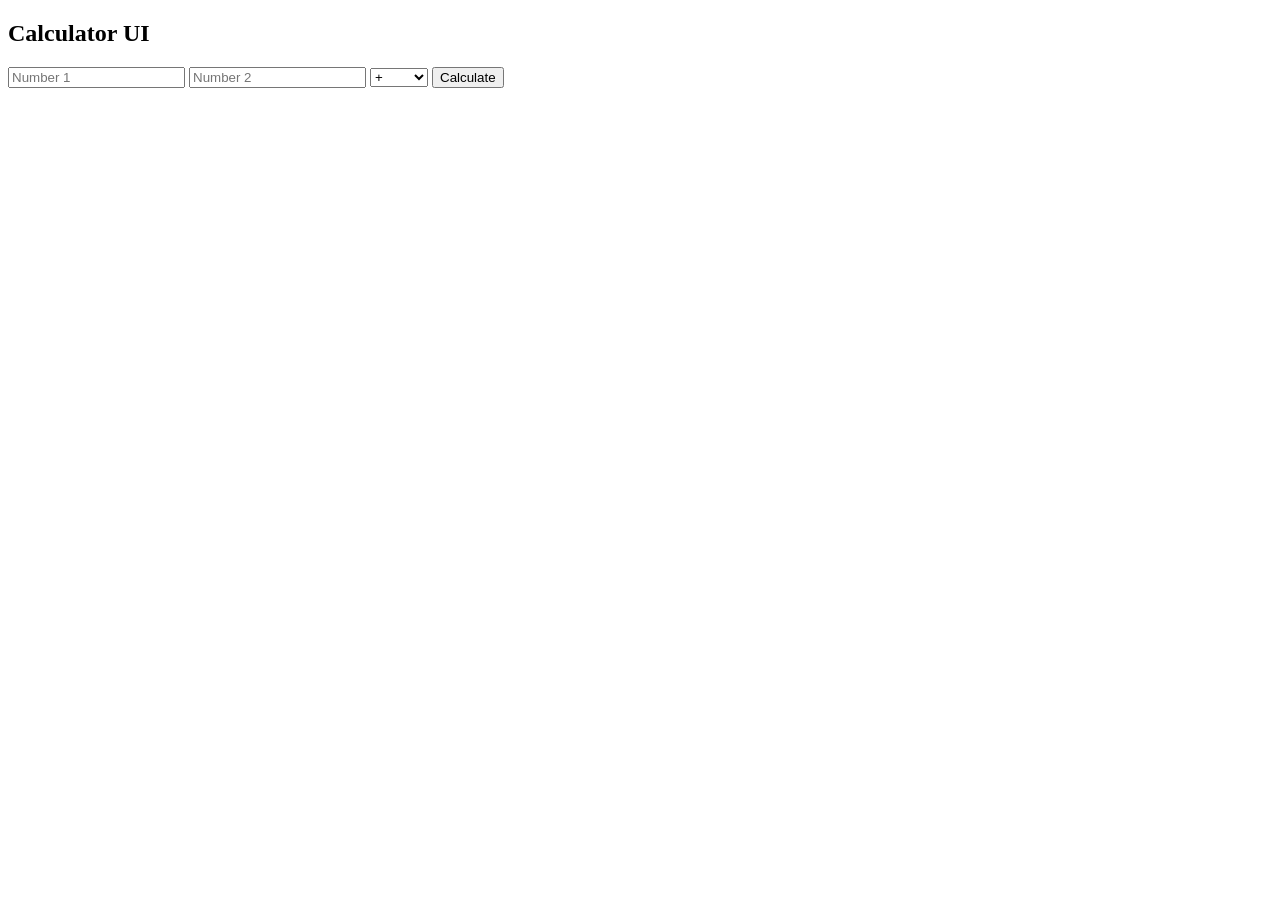
<file: C_CPP/index.html>
<!DOCTYPE html>
<html>
<head>
<title>Scientific Calculator</title>
</head>
<body>
<h2>Calculator UI</h2>

<input id="num1" placeholder="Number 1">
<input id="num2" placeholder="Number 2">
<select id="operation">
    <option value="+">+</option>
    <option value="-">-</option>
    <option value="*">*</option>
    <option value="/">/</option>
    <option value="^">^</option>
    <option value="s">√</option>
    <option value="l">log</option>
    <option value="e">exp</option>
    <option value="sh">sinh</option>
    <option value="ch">cosh</option>
    <option value="th">tanh</option>
    <option value="ish">asinh</option>
    <option value="ich">acosh</option>
    <option value="ith">atanh</option>
    <option value="sin">sin</option>
    <option value="cos">cos</option>
    <option value="tan">tan</option>
    <option value="is">asin</option>
    <option value="ic">acos</option>
    <option value="it">atan</option>
</select>
<button onclick="calculate()">Calculate</button>
<div id="result"></div>

<script>
function calculate() {
    const a = document.getElementById("num1").value;
    const b = document.getElementById("num2").value;
    const op = document.getElementById("operation").value;

    fetch(`http://localhost:18080/calc?op=${op}&a=${a}&b=${b}`)
        .then(res => res.text())
        .then(result => document.getElementById("result").innerText = "Result: " + result)
        .catch(err => document.getElementById("result").innerText = "Error: " + err);
}
</script>
</body>
</html>
</file>
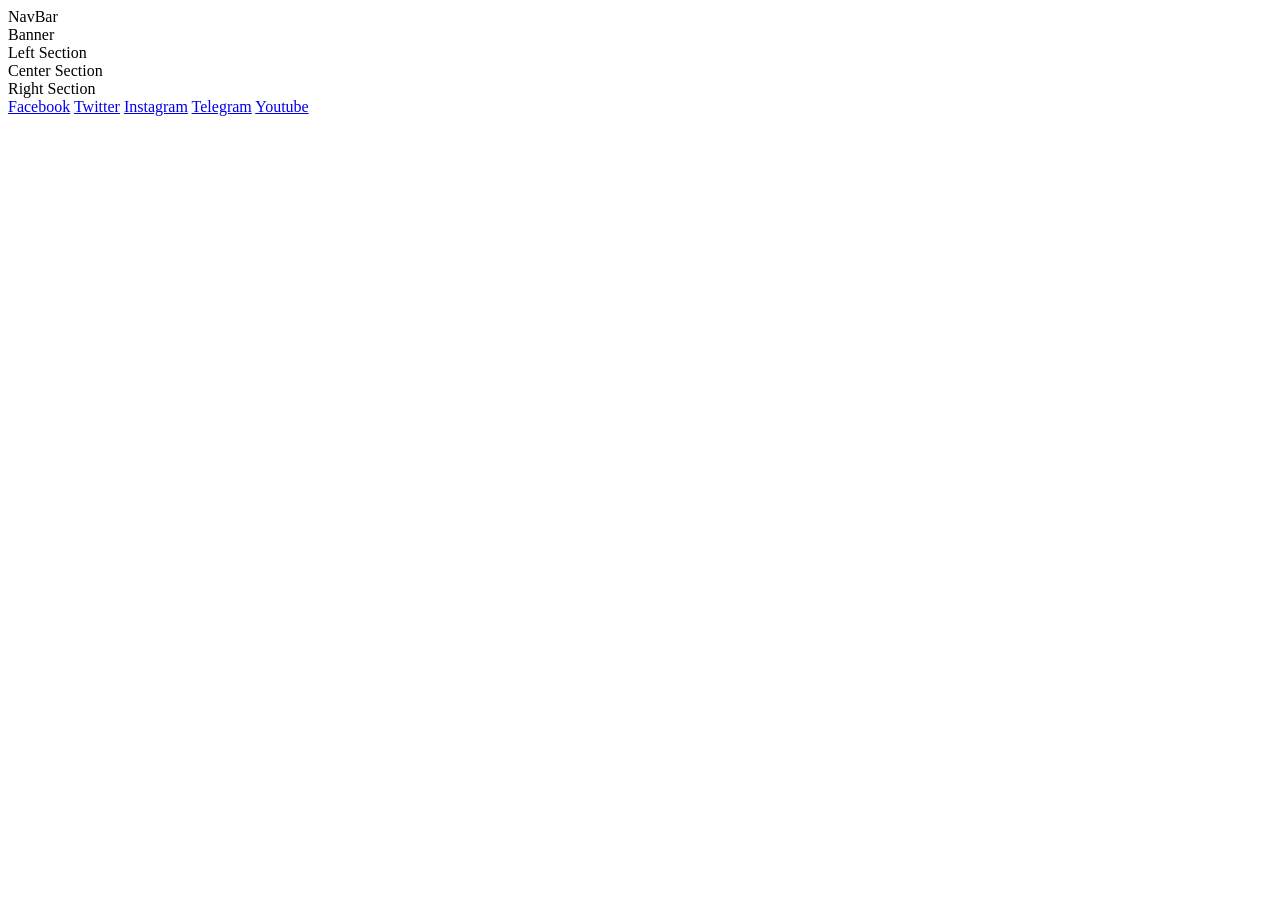
<file: HTML_CSS_JS/Pages/Index.html>
<!DOCTYPE html>
<html lang="en">
<head>
    <meta charset="UTF-8">
    <meta name="viewport" content="width=device-width, initial-scale=1.0">
    <title>📇 </title>
</head>
<body>
    
    <header>  
        <nav>   NavBar </nav>
      <div class="banner"> Banner </div>
      
   </header>

  
    <main>
        
        <section> Left Section </section>
        <section> Center Section </section>
        <section> Right Section </section>  



      

    </main>

    <footer>
        <a href="https://www.facebook.com">Facebook</a>
        <a href="https://www.twitter.com">Twitter</a>
        <a href="https://www.instagram.com">Instagram</a>
        <a href="https://www.telegram.com">Telegram</a>
        <a href="https://www.youtube.com">Youtube</a>
    </footer>


</body>
</html>
</file>
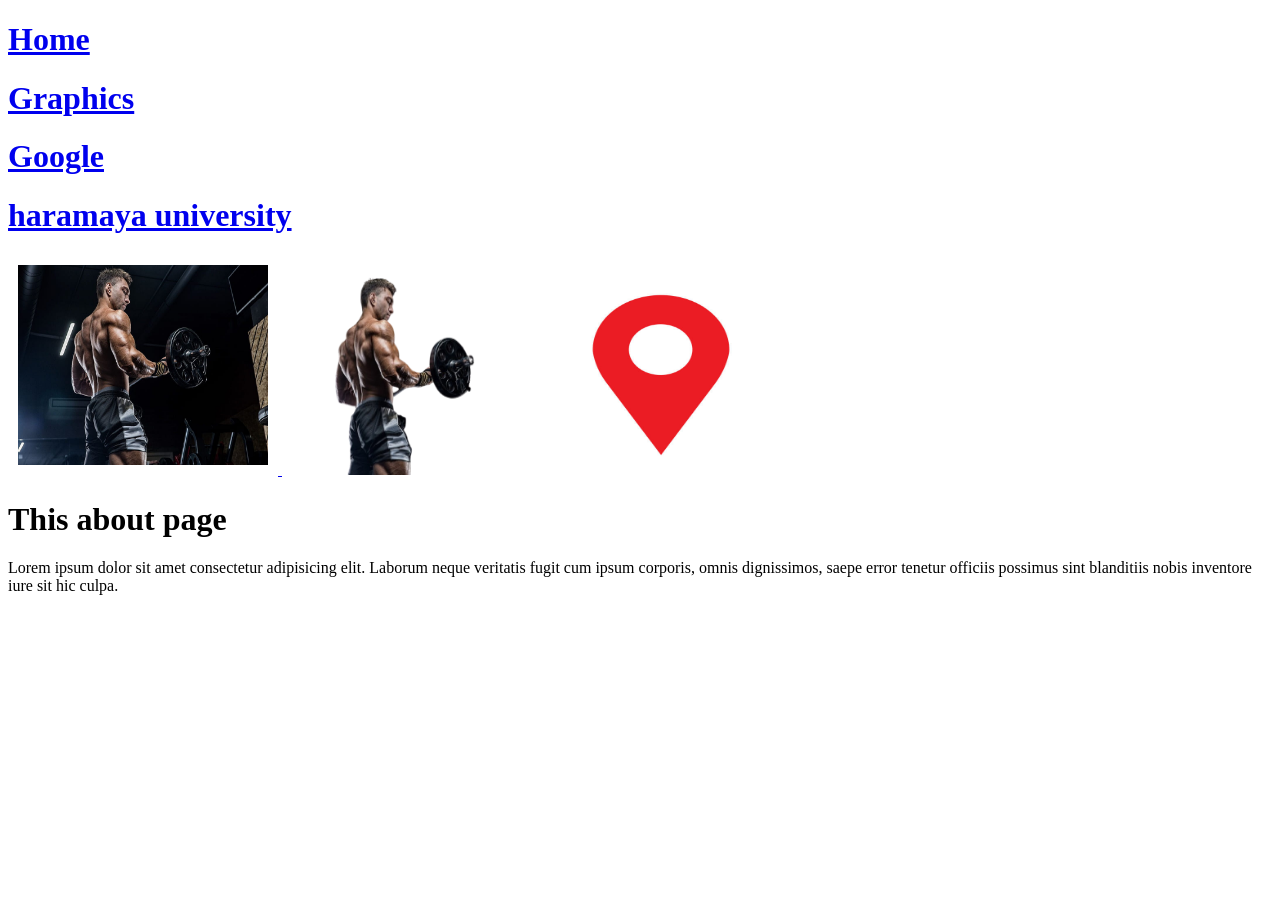
<file: HTML_CSS_JS/Pages/About.html>
<!DOCTYPE html>
<html lang="en">
<head>
    <meta charset="UTF-8">
    <meta name="viewport" content="width=device-width, initial-scale=1.0">
    <title>About</title>
</head>
<body>

    <h1> <a href="./Home.html"> Home</a> </h1>
  <h1> <a href="./graphics.html"> Graphics</a> </h1>
  <h1> <a href="https://www.google.com">Google</a></h1>
  <h1> <a href="https://www.haramaya.edu.et" target="_blank">haramaya university </a></h1>


    <a href="https://www.haramaya.edu.et" target="_blank">

   <img src="../Images/111.jpg" alt="" width="250" height="200" style="padding: 10px;"/>
</a>

   <img src="../Images/111-removebg-preview.png" alt="" width="250" height="200"/>
   <img src="../Images/place icon.jpg" alt="" width="250" height="200"/>  <br>

 
    <h1>This about page</h1>

    <p>Lorem ipsum dolor sit amet consectetur adipisicing elit. Laborum neque veritatis fugit cum ipsum corporis, omnis dignissimos, saepe error tenetur officiis possimus sint blanditiis nobis inventore iure sit hic culpa.</p>
</body>
</html>
</file>
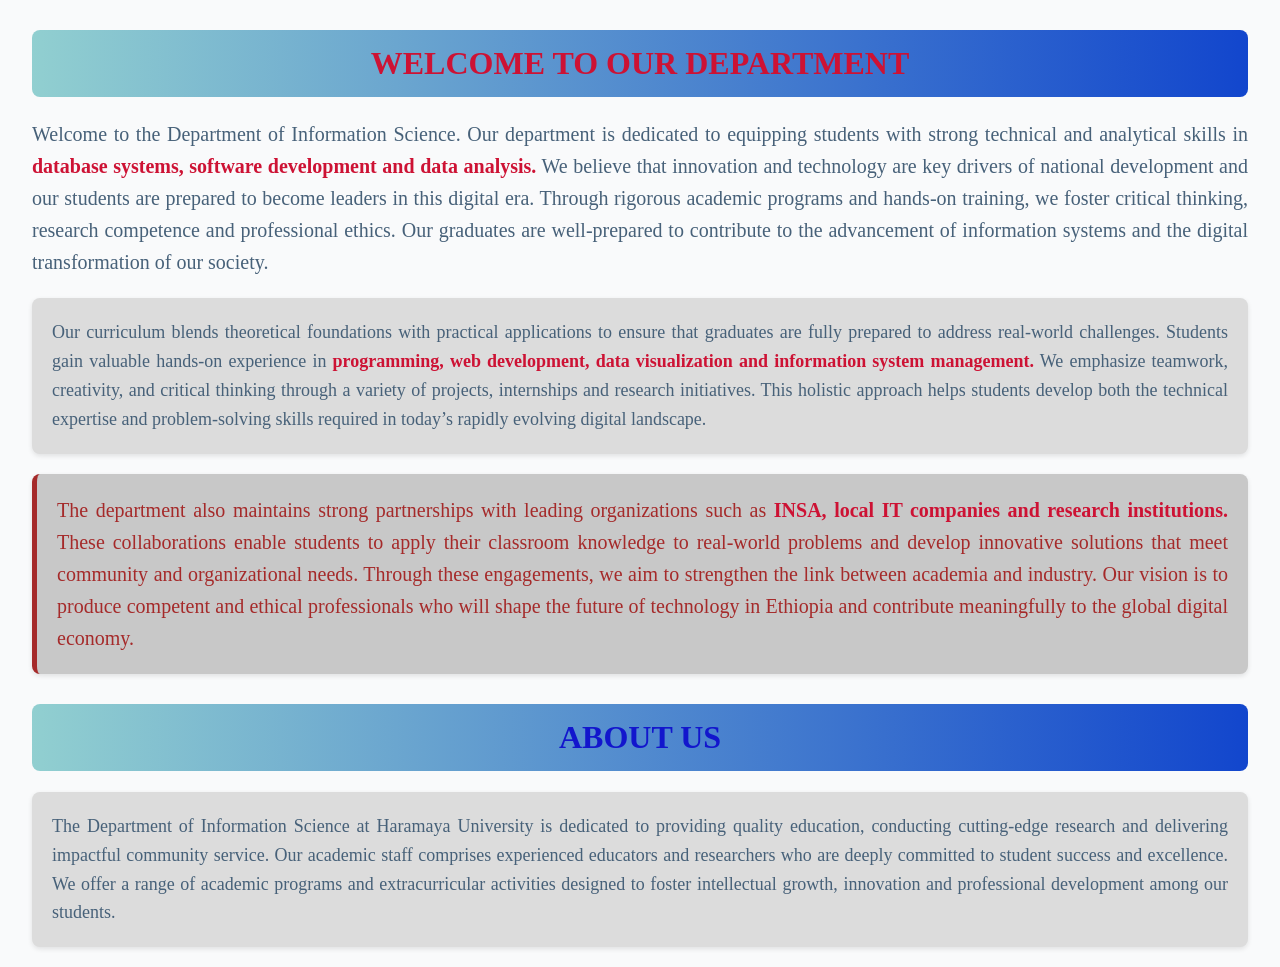
<file: HTML_CSS_JS/Pages/apply_css.html>
<!DOCTYPE html>
<html lang="en">
  <head>
    <meta charset="UTF-8" />
    <meta name="viewport" content="width=device-width, initial-scale=1.0" />
    <title>CSS Practice</title>

   <style>
  body {
    margin: 0 auto;
    width: 95%;
    background-color: #f9fafb;
  }

  h1 {
    color: rgb(18, 22, 205);
    background: linear-gradient(90deg, #91cfd0, #1246cd);
    text-transform: uppercase;
    text-align: center;
    padding: 15px;
    border-radius: 8px;
    margin-top: 30px;
    transition: all 0.3s ease-in-out;
  }

  h1:hover {
    color: white;
    background: linear-gradient(90deg, #1246cd, #0d2b8b);
    cursor: pointer;
    letter-spacing: 1px;
  }

  p {
    color: rgb(71, 97, 121);
    text-align: justify;
    line-height: 1.6;
    margin: 20px 0;
    font-size: 20px;
    word-spacing: normal; 
    hyphens: auto; 
  }

  p span {
    font-weight: bold;
    color: rgb(205, 18, 52);
  }

  .sec-p {
    font-size: 18px;
    background-color: rgb(220, 220, 220);
    padding: 20px;
    border-radius: 8px;
    box-shadow: 0 2px 5px rgba(0, 0, 0, 0.1);
  }

  #third-p {
    font-size: 20px;
    background-color: rgb(200, 200, 200);
    padding: 20px;
    color: brown;
    margin-bottom: 25px;
    border-left: 5px solid brown;
    border-radius: 8px;
    box-shadow: 0 2px 5px rgba(0, 0, 0, 0.1);
  }


  @media (max-width: 600px) {
    body {
      width: 90%;
    }

    p {
      text-align: left; 
      font-size: 16px;
      line-height: 1.5;
    }

    .sec-p, #third-p {
      font-size: 16px;
      padding: 15px;
    }

    h1 {
      font-size: 22px;
      padding: 10px;
    }
  }
</style>

  </head>

  <body>
    <h1
      style="
        color: rgb(205, 18, 52);
        background-color: rgb(145, 207, 208);
        text-transform: uppercase;
      "
    >
      Welcome to our department
    </h1>

    <p>
  Welcome to the Department of Information Science. Our department is
  dedicated to equipping students with strong technical and analytical
  skills in <span>database systems, software development and data analysis.</span> 
  We believe that innovation and technology are key drivers of national
  development and our students are prepared to become leaders in this
  digital era. Through rigorous academic programs and hands-on training,
  we foster critical thinking, research competence and professional ethics.
  Our graduates are well-prepared to contribute to the advancement of
  information systems and the digital transformation of our society.
</p>


    <p class="sec-p">
  Our curriculum blends theoretical foundations with practical applications to
  ensure that graduates are fully prepared to address real-world challenges.
  Students gain valuable hands-on experience in <span>programming, web
  development, data visualization and information system management.</span>
  We emphasize teamwork, creativity, and critical thinking through a variety of
  projects, internships and research initiatives. This holistic approach helps
  students develop both the technical expertise and problem-solving skills
  required in today’s rapidly evolving digital landscape.
</p>


    <p id="third-p">
  The department also maintains strong partnerships with leading organizations
  such as <span>INSA, local IT companies and research institutions.</span> These
  collaborations enable students to apply their classroom knowledge to
  real-world problems and develop innovative solutions that meet community and
  organizational needs. Through these engagements, we aim to strengthen the
  link between academia and industry. Our vision is to produce competent and
  ethical professionals who will shape the future of technology in Ethiopia and
  contribute meaningfully to the global digital economy.
</p>


    <h1>About Us</h1>

    <p class="sec-p">

  The Department of Information Science at Haramaya University is dedicated to
  providing quality education, conducting cutting-edge research and delivering
  impactful community service. Our academic staff comprises experienced
  educators and researchers who are deeply committed to student success and
  excellence. We offer a range of academic programs and extracurricular
  activities designed to foster intellectual growth, innovation and
  professional development among our students.
</p>
  </body>
</html>
</file>
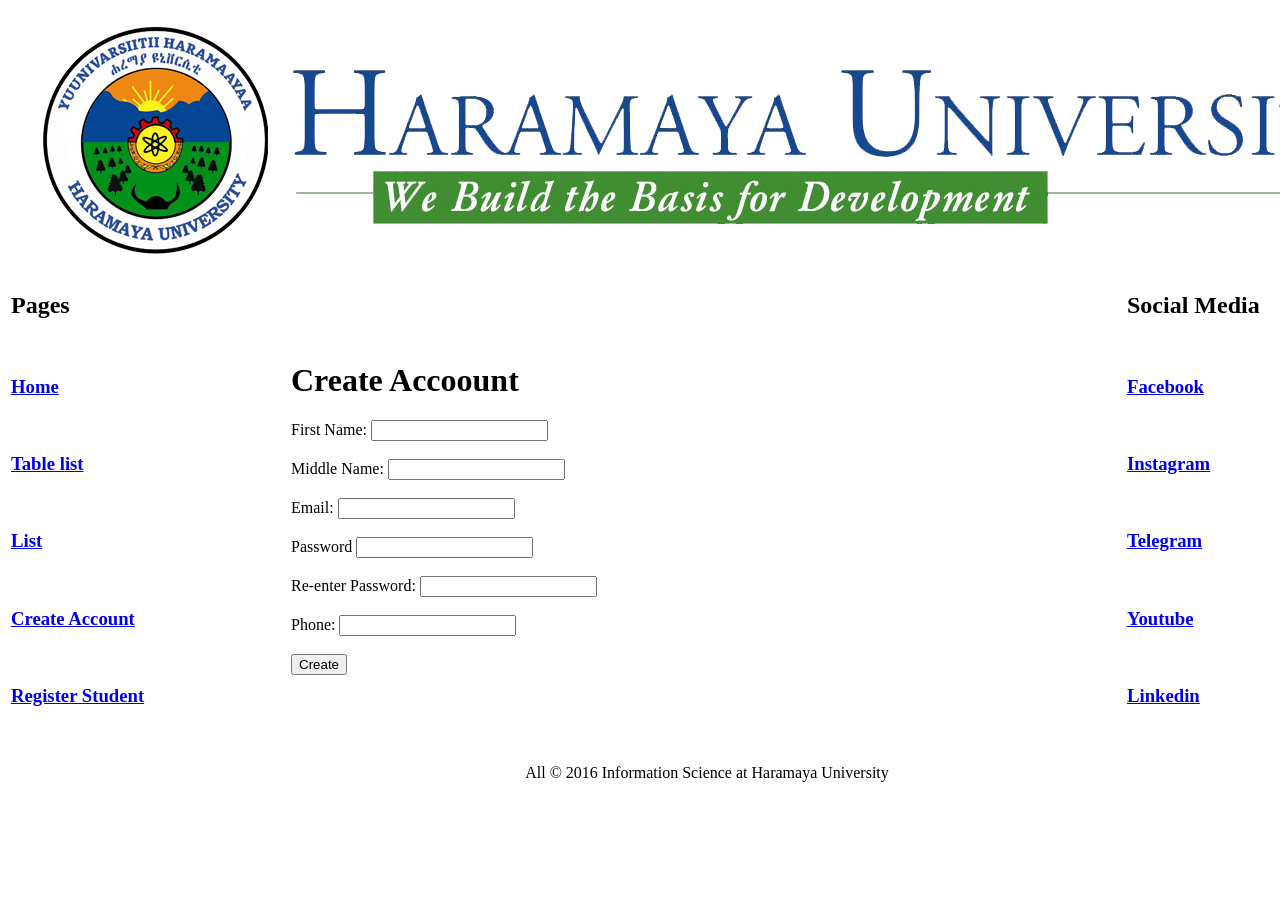
<file: HTML_CSS_JS/Pages/create_account.html>
<!DOCTYPE html>
<html lang="en">
<head>
    <meta charset="UTF-8">
    <meta name="viewport" content="width=device-width, initial-scale=1.0">
    <title>Page layeout</title>
</head>
<body>
    
    <table  width="100%" height="460">

        <tr>
            <td colspan="3">
                <img src="../Images/haramaya-logo-1.png" alt="">
            </td>
            
        </tr>

        <tr height="200">
            <td width="20%"> <h2>Pages</h2> <br>
               <h3><a href="../Pages/pagelayout.html">Home</a></h3>  <br>
                <h3><a href="../Pages/table.html">Table list</a></h3> <br>
                <h3><a href="../Pages/list.html">List</a></h3> <br>
                <h3><a href="../Pages/create_account.html">Create Account</a></h3>  <br>
                <h3><a href="../Pages/register_student.html">Register Student</a></h3>  <br>
            </td>
            <td> <h1> Create Accoount</h1>
    <form>
        <label for="">First Name: </label>
        <input type="text">  <br> <br>
         <label for="">Middle Name: </label>
        <input type="text">  <br>  <br>
         <label for="">Email: </label>
        <input type="email">  <br><br>
         <label for="">Password </label>
        <input type="password">  <br> <br>
         <label for="">Re-enter Password: </label>
        <input type="password"> <br> <br>
         <label for="">Phone: </label>
        <input type="tel"> <br> <br>
        <input type="button" value="Create">

    </form>
                
                    
            </td>
            <td width="20%">
                <h2>Social Media</h2> <br>
               <h3><a href="www.facebook.com">Facebook</a></h3>  <br>
                <h3><a href="www.instagram.com">Instagram</a></h3> <br>
                <h3><a href="wwww.telegram.com">Telegram</a></h3> <br>
                <h3><a href="www.youtube.com">Youtube</a></h3>  <br>
                <h3><a href="www.linkedin.com">Linkedin</a></h3>  <br>
            </td>
        </tr>

        <tr>
            <td colspan="3" >
                <p align="center"> All &copy; 2016 Information Science at Haramaya University</p>
            </td> 
        </tr>


    </table>
</body>
</html>
</file>
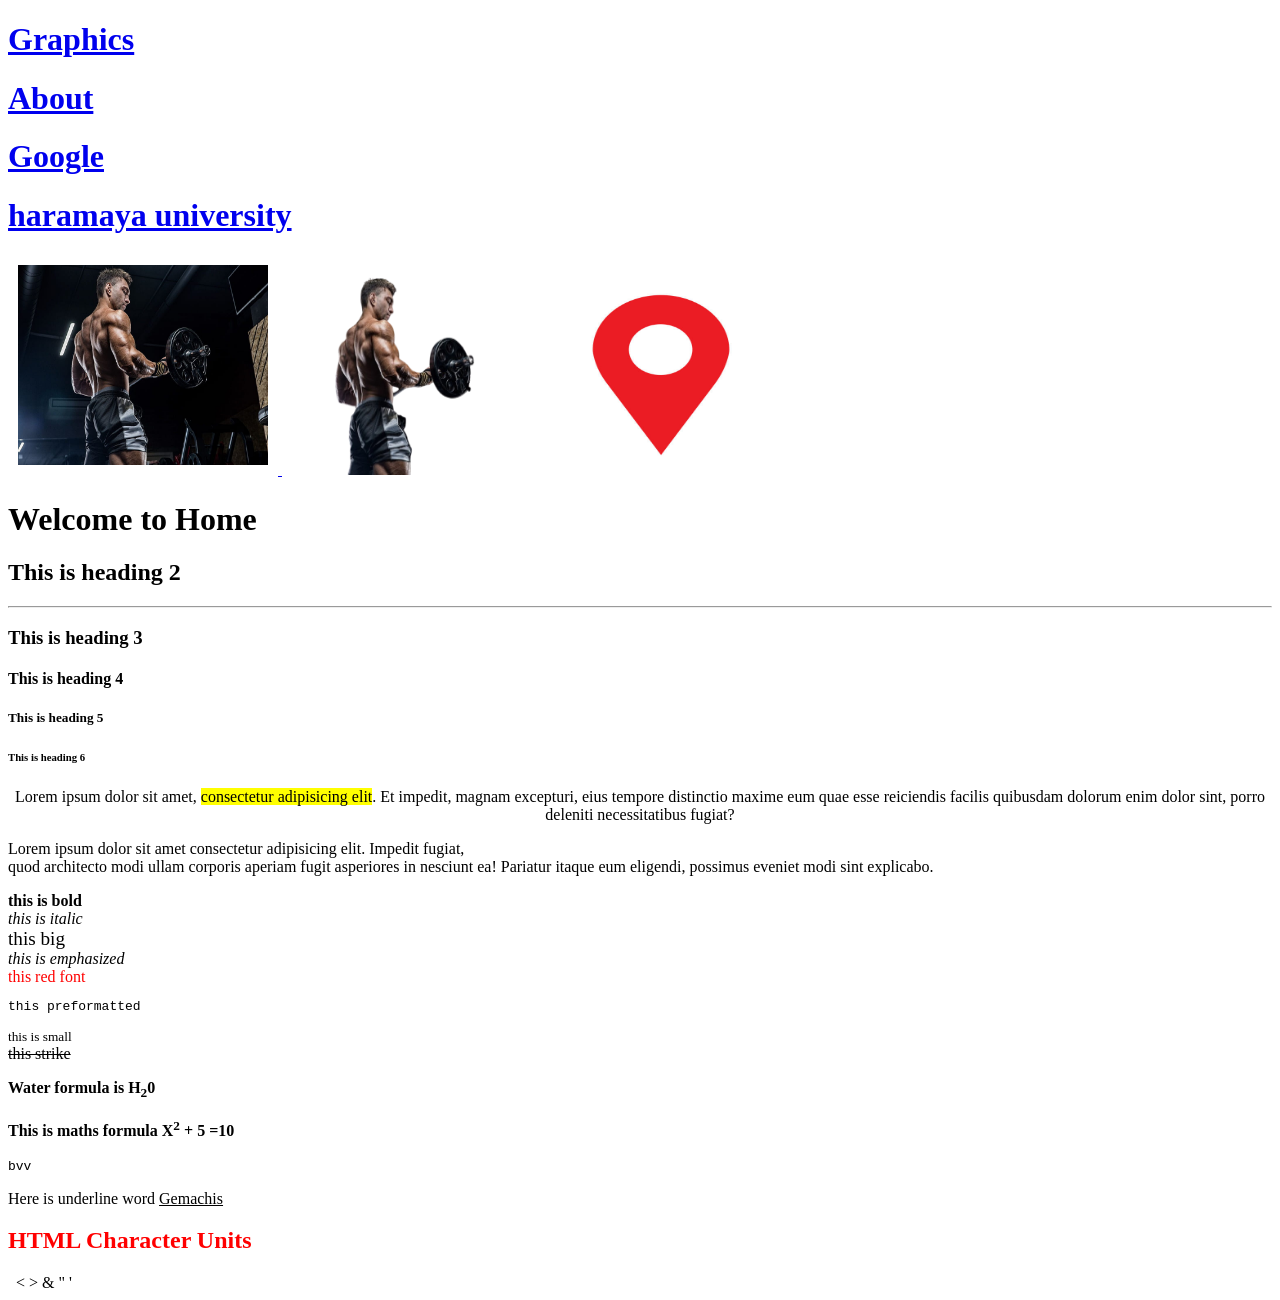
<file: HTML_CSS_JS/Pages/day1.html>
<!DOCTYPE html>
<html lang="en">
<head>
    <meta charset="UTF-8">
    <meta name="viewport" content="width=device-width, initial-scale=1.0">
    <title>Day1</title>
</head>
<body >

    <h1> <a href="./graphics.html"> Graphics</a> </h1>
  <h1> <a href="./About.html"> About</a> </h1>
  <h1> <a href="https://www.google.com">Google</a></h1>
  <h1> <a href="https://www.haramaya.edu.et" target="_blank">haramaya university </a></h1>

    <a href="https://www.haramaya.edu.et" target="_blank">

   <img src="../Images/111.jpg" alt="" width="250" height="200" style="padding: 10px;"/>

</a>

   <img src="../Images/111-removebg-preview.png" alt="" width="250" height="200"/>
   <img src="../Images/place icon.jpg" alt="" width="250" height="200"/>  <br>

 
    
   <!--this is first day practice -->
   
    <h1> Welcome to Home</h1>
    <h2>This is heading 2</h2>  <hr>
    <h3>This is heading 3</h3>
    <h4>This is heading 4</h4>
    <h5>This is heading 5</h5>
    <h6>This is heading 6</h6>
    <p align="center">Lorem ipsum dolor sit amet, <mark>consectetur adipisicing elit</mark>. Et impedit, magnam excepturi, eius tempore distinctio maxime eum quae esse reiciendis facilis quibusdam dolorum enim dolor sint, porro deleniti necessitatibus fugiat?</p>
    <p>Lorem ipsum dolor sit amet consectetur adipisicing elit. Impedit fugiat, <br> quod architecto modi ullam corporis aperiam fugit asperiores in nesciunt ea! Pariatur itaque eum eligendi, possimus eveniet modi sint explicabo.</p>
    <b>this is bold</b> <br>
    <i>this is italic</i> <br>
    <big>this big</big> <br>
    <em>this is emphasized</em> <br>
    <font color="red">this red font </font>
    <pre>this preformatted </pre>
    <small>this is small</small> <br>
    <strike>this strike</strike>
    <p><b>Water formula is H<sub>2</sub>0</b></p>
    <p><b>This is maths formula X<sup>2</sup> + 5 =10 </b></p>
    <tt>bvv</tt>
    <p>Here is underline word <u>Gemachis</u></p>

    <H2 style="color: red;">HTML Character Units</H2>

    &nbsp; &lt; &gt; &amp; &quot; &apos;



    


</body>
</html>
</file>
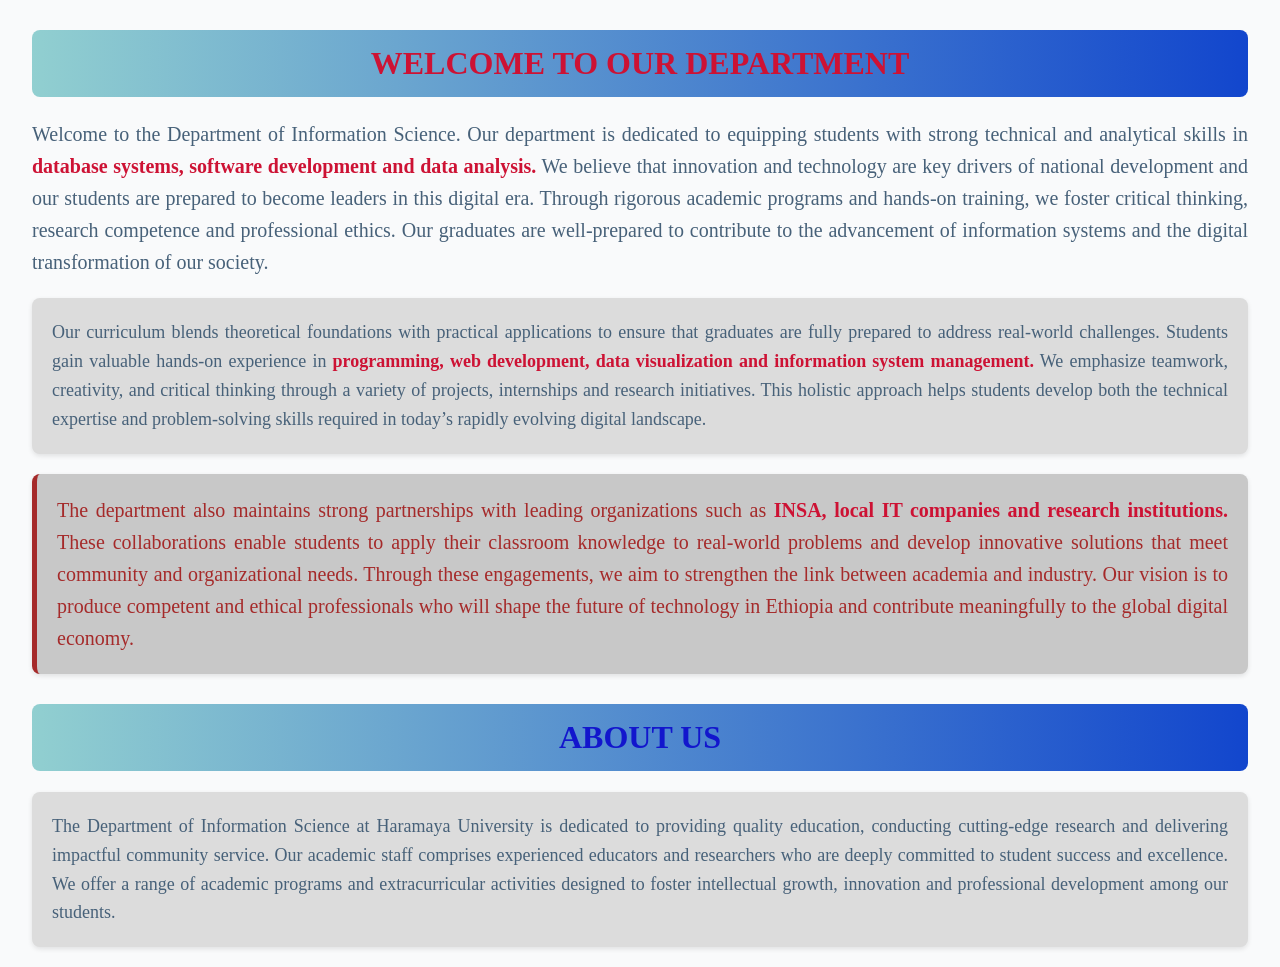
<file: HTML_CSS_JS/Pages/external_css.html>
<!DOCTYPE html>
<html lang="en">
  <head>
    <meta charset="UTF-8" />
    <meta name="viewport" content="width=device-width, initial-scale=1.0" />
    <title>CSS External</title>
    <link rel="stylesheet" href="../CSS/style1.css">
  
  </head>

  <body>
    <h1
      style="
        color: rgb(205, 18, 52);
        background-color: rgb(145, 207, 208);
        text-transform: uppercase;
      "
    >
      Welcome to our department
    </h1>

   <p>
  Welcome to the Department of Information Science. Our department is
  dedicated to equipping students with strong technical and analytical
  skills in <span>database systems, software development and data analysis.</span> 
  We believe that innovation and technology are key drivers of national
  development and our students are prepared to become leaders in this
  digital era. Through rigorous academic programs and hands-on training,
  we foster critical thinking, research competence and professional ethics.
  Our graduates are well-prepared to contribute to the advancement of
  information systems and the digital transformation of our society.
</p>


    <p class="sec-p">
  Our curriculum blends theoretical foundations with practical applications to
  ensure that graduates are fully prepared to address real-world challenges.
  Students gain valuable hands-on experience in <span>programming, web
  development, data visualization and information system management.</span>
  We emphasize teamwork, creativity, and critical thinking through a variety of
  projects, internships and research initiatives. This holistic approach helps
  students develop both the technical expertise and problem-solving skills
  required in today’s rapidly evolving digital landscape.
</p>


    <p id="third-p">
  The department also maintains strong partnerships with leading organizations
  such as <span>INSA, local IT companies and research institutions.</span> These
  collaborations enable students to apply their classroom knowledge to
  real-world problems and develop innovative solutions that meet community and
  organizational needs. Through these engagements, we aim to strengthen the
  link between academia and industry. Our vision is to produce competent and
  ethical professionals who will shape the future of technology in Ethiopia and
  contribute meaningfully to the global digital economy.
</p>


    <h1>About Us</h1>

    <p class="sec-p">

  The Department of Information Science at Haramaya University is dedicated to
  providing quality education, conducting cutting-edge research and delivering
  impactful community service. Our academic staff comprises experienced
  educators and researchers who are deeply committed to student success and
  excellence. We offer a range of academic programs and extracurricular
  activities designed to foster intellectual growth, innovation and
  professional development among our students.
</p>

  
  </body>
</html>
</file>
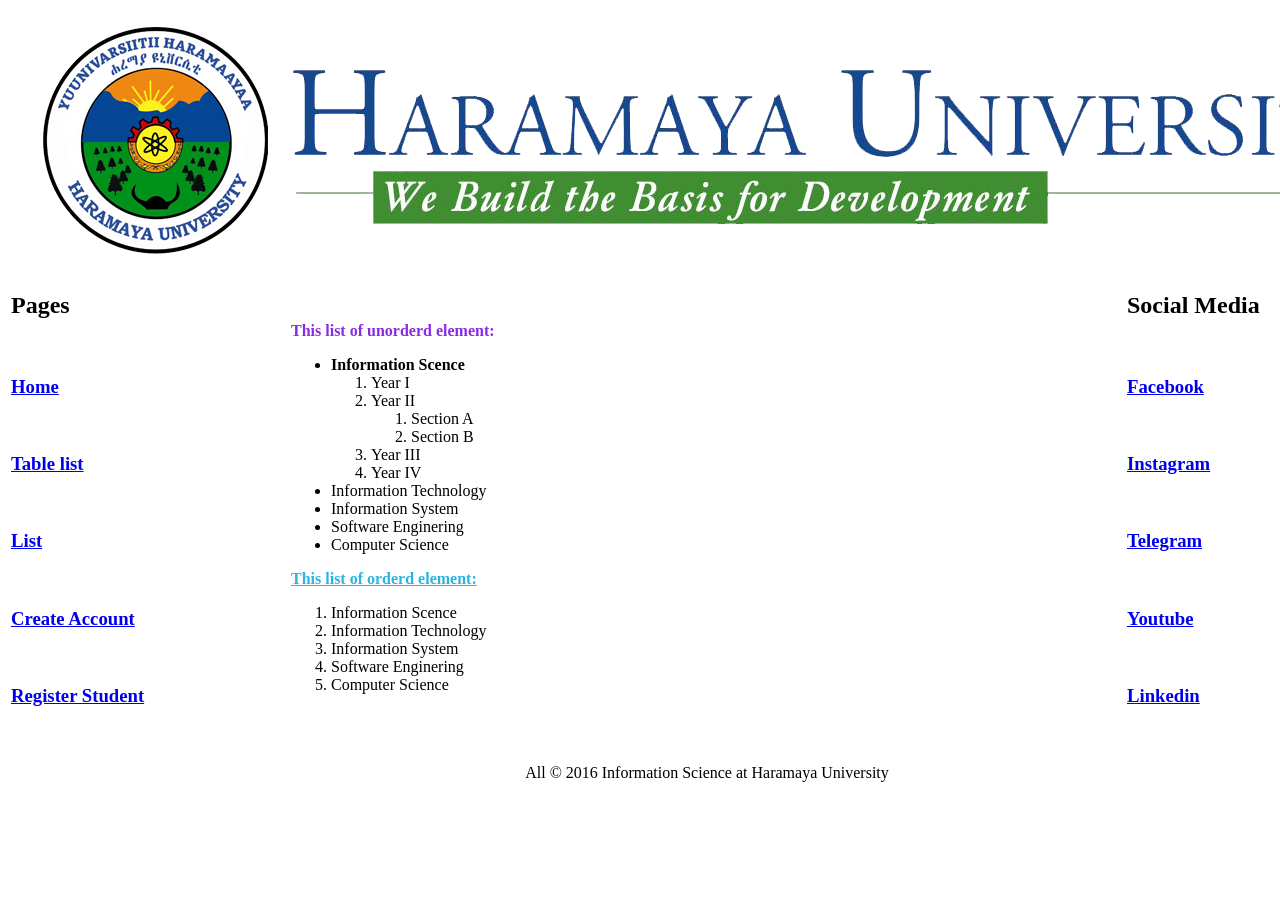
<file: HTML_CSS_JS/Pages/list.html>
<!DOCTYPE html>
<html lang="en">
<head>
    <meta charset="UTF-8">
    <meta name="viewport" content="width=device-width, initial-scale=1.0">
    <title>Page layeout</title>
</head>
<body>
    
    <table  width="100%" height="460">

        <tr>
            <td colspan="3">
                <img src="../Images/haramaya-logo-1.png" alt="">
            </td>
            
        </tr>

        <tr height="200">
            <td width="20%"> <h2>Pages</h2> <br>
               <h3><a href="../Pages/pagelayout.html">Home</a></h3>  <br>
                <h3><a href="../Pages/table.html">Table list</a></h3> <br>
                <h3><a href="../Pages/list.html">List</a></h3> <br>
                <h3><a href="../Pages/create_account.html">Create Account</a></h3>  <br>
                <h3><a href="../Pages/register_student.html">Register Student</a></h3>  <br>
            </td>
            <td> <p style="color: blueviolet; "><b>This list of unorderd element:</b></p>
    <ul>
        <li> <B>Information Scence</B>
            <ol>
                <li>Year I </li>
                <li>Year II
                    <ol>
                        <li>Section A</li>
                        <li>Section B</li>
                    </ol> </li>
                <li>Year III </li>
                <li>Year IV </li>
            </ol>
        </li>
        <li>Information Technology</li>
        <li>Information System</li>
        <li>Software Enginering</li>
        <li>Computer Science</li>
    </ul>
  <p style="color: rgb(43, 180, 226); text-decoration: underline; TYPE=A;"><b>This list of orderd element:</b></p>
    
  <ol type="square">
     <li>Information Scence</li>
        <li>Information Technology</li>
        <li>Information System</li>
        <li>Software Enginering</li>
        <li>Computer Science</li>
    </ol>
    
  
                    
                    
            </td>
            <td width="20%">
                <h2>Social Media</h2> <br>
               <h3><a href="www.facebook.com">Facebook</a></h3>  <br>
                <h3><a href="www.instagram.com">Instagram</a></h3> <br>
                <h3><a href="wwww.telegram.com">Telegram</a></h3> <br>
                <h3><a href="www.youtube.com">Youtube</a></h3>  <br>
                <h3><a href="www.linkedin.com">Linkedin</a></h3>  <br>
            </td>
        </tr>

        <tr>
            <td colspan="3" >
                <p align="center"> All &copy; 2016 Information Science at Haramaya University</p>
            </td> 
        </tr>


    </table>
</body>
</html>
</file>
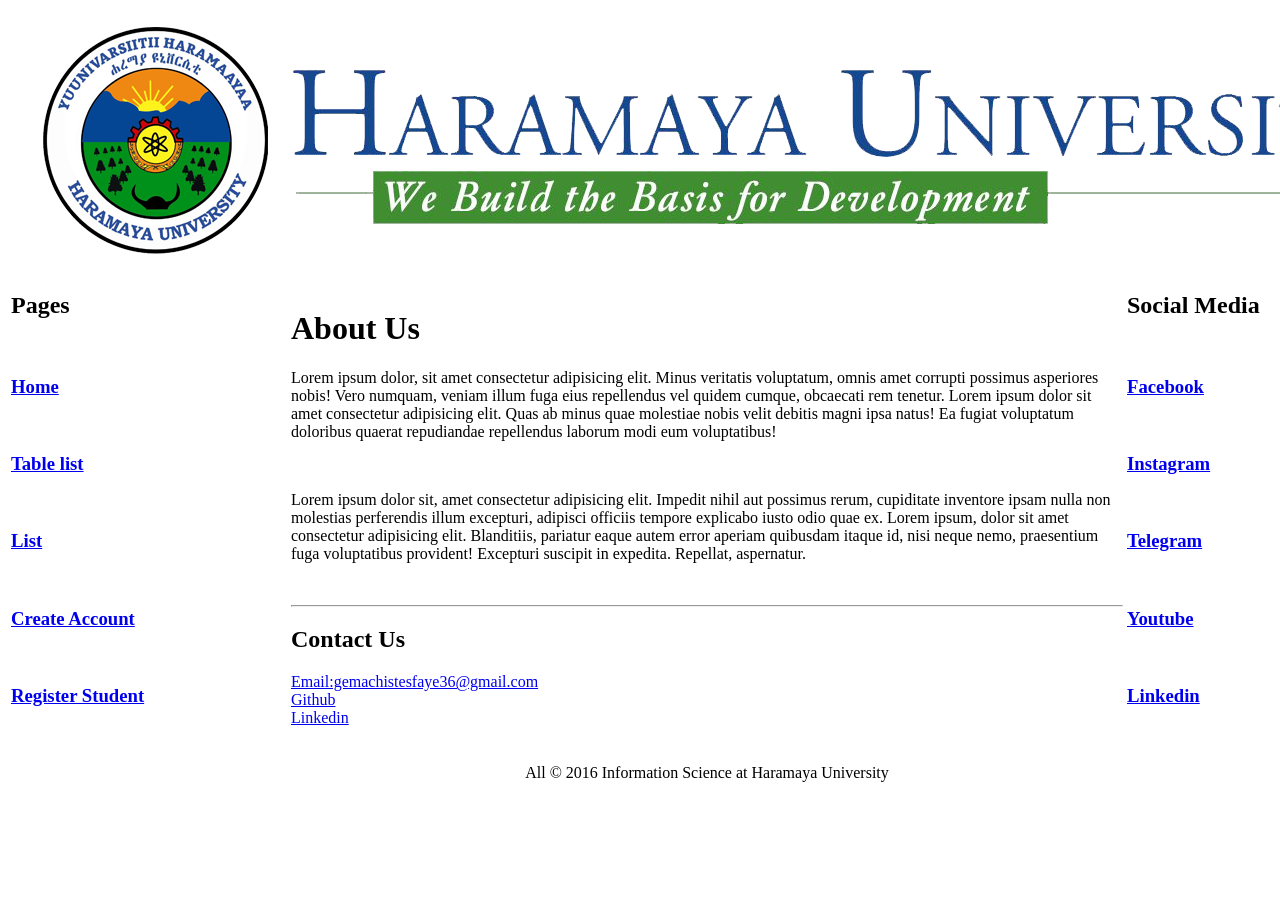
<file: HTML_CSS_JS/Pages/pagelayout.html>
<!DOCTYPE html>
<html lang="en">
<head>
    <meta charset="UTF-8">
    <meta name="viewport" content="width=device-width, initial-scale=1.0">
    <title>Page layeout</title>
</head>
<body>
    
    <table  width="100%" height="460">

        <tr>
            <td colspan="3">
                <img src="../Images/haramaya-logo-1.png" alt="">
            </td>
            
        </tr>

        <tr height="200">
            <td width="20%"> <h2>Pages</h2> <br>
               <h3><a href="../Pages/pagelayout.html">Home</a></h3>  <br>
                <h3><a href="../Pages/table.html">Table list</a></h3> <br>
                <h3><a href="../Pages/list.html">List</a></h3> <br>
                <h3><a href="../Pages/create_account.html">Create Account</a></h3>  <br>
                <h3><a href="../Pages/register_student.html">Register Student</a></h3>  <br>
            </td>
            <td> <h1>About Us</h1>
                <p>Lorem ipsum dolor, sit amet consectetur adipisicing elit. Minus 
                    veritatis voluptatum, omnis amet corrupti possimus asperiores nobis! 
                    Vero numquam, veniam illum fuga eius repellendus vel quidem cumque, 
                    obcaecati rem tenetur. Lorem ipsum dolor sit amet consectetur 
                    adipisicing elit. Quas ab minus quae molestiae nobis velit debitis magni 
                    ipsa natus! Ea fugiat voluptatum doloribus quaerat repudiandae repellendus laborum 
                    modi eum voluptatibus!</p> <br>

                <p>Lorem ipsum dolor sit, amet consectetur adipisicing elit. Impedit nihil aut 
                    possimus rerum, cupiditate inventore ipsam nulla non molestias perferendis 
                    illum excepturi, adipisci officiis tempore explicabo iusto odio quae ex. 
                    Lorem ipsum, dolor sit amet consectetur adipisicing elit. Blanditiis, pariatur 
                    eaque autem error aperiam quibusdam itaque id, nisi neque nemo, praesentium 
                    fuga voluptatibus provident! Excepturi suscipit in expedita. Repellat, aspernatur.</p> <br>


                    <hr>
                    <h2>Contact Us</h2>
                    <a href="mailto:gemachistesfaye36@gmail.com"> Email:gemachistesfaye36@gmail.com</a> <br>
                    <a href="https://github.com/urjiiko1">Github</a>  <br>
                    <a href="https://www.linkedin.com/in/gemachis-tesfaye"> Linkedin</a>
                    
                    
            </td>
            <td width="20%">
                <h2>Social Media</h2> <br>
               <h3><a href="www.facebook.com">Facebook</a></h3>  <br>
                <h3><a href="www.instagram.com">Instagram</a></h3> <br>
                <h3><a href="wwww.telegram.com">Telegram</a></h3> <br>
                <h3><a href="www.youtube.com">Youtube</a></h3>  <br>
                <h3><a href="www.linkedin.com">Linkedin</a></h3>  <br>
            </td>
        </tr>

        <tr>
            <td colspan="3" >
                <p align="center"> All &copy; 2016 Information Science at Haramaya University</p>
            </td> 
        </tr>


    </table>
</body>
</html>
</file>
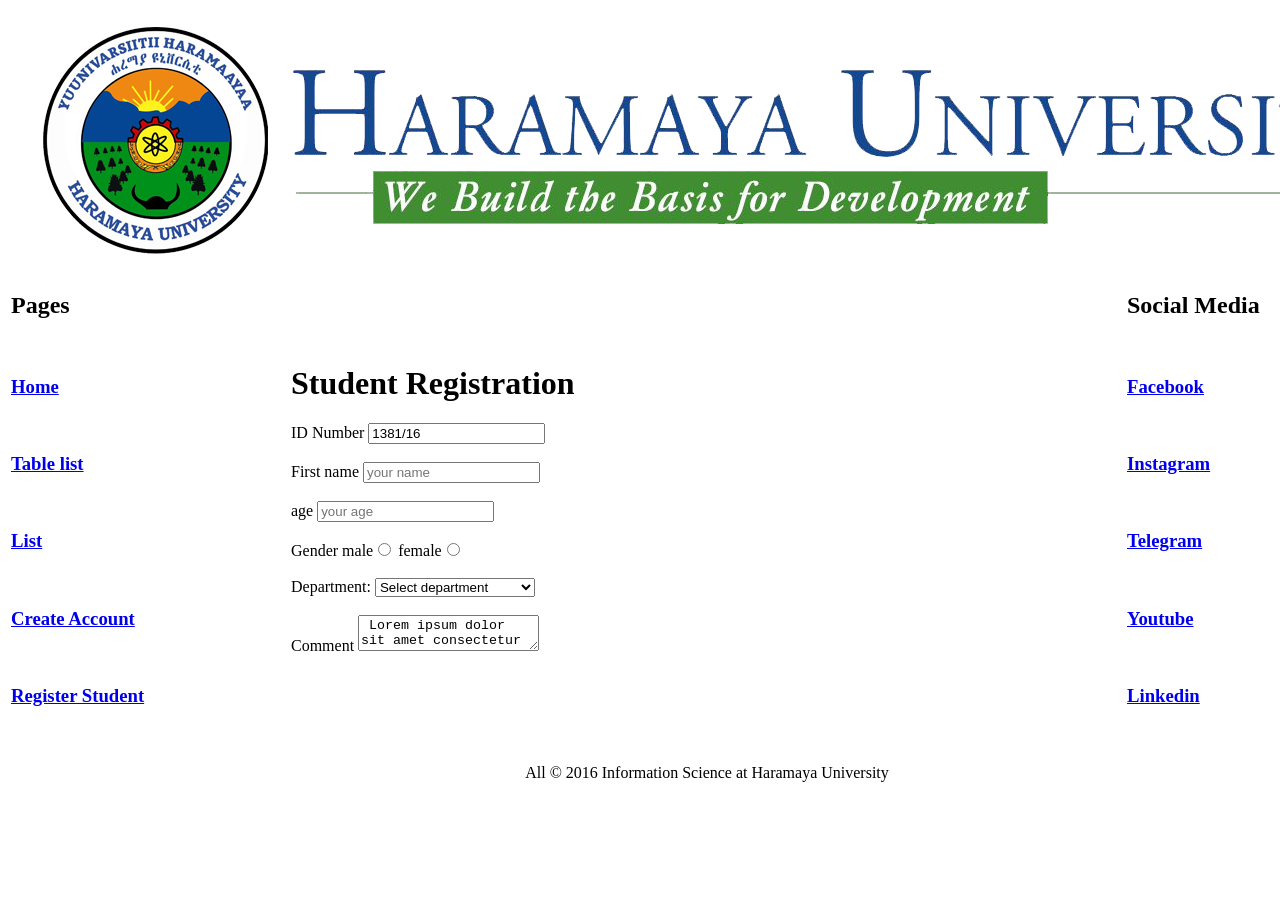
<file: HTML_CSS_JS/Pages/register_student.html>
<!DOCTYPE html>
<html lang="en">
<head>
    <meta charset="UTF-8">
    <meta name="viewport" content="width=device-width, initial-scale=1.0">
    <title>Page layeout</title>
</head>
<body>
    
    <table  width="100%" height="460">

        <tr>
            <td colspan="3">
                <img src="../Images/haramaya-logo-1.png" alt="">
            </td>
            
        </tr>

        <tr height="200">
           <td width="20%"> <h2>Pages</h2> <br>
               <h3><a href="../Pages/pagelayout.html">Home</a></h3>  <br>
                <h3><a href="../Pages/table.html">Table list</a></h3> <br>
                <h3><a href="../Pages/list.html">List</a></h3> <br>
                <h3><a href="../Pages/create_account.html">Create Account</a></h3>  <br>
                <h3><a href="../Pages/register_student.html">Register Student</a></h3>  <br>
            </td>
            <td>  <h1> Student Registration</h1>
    <form>

         <label for="">ID Number</label>
        <input type="text" value="1381/16" readonly> <br> <br>
        <label for="">First name</label>
        <input type="text" placeholder="your name"> <br> <br>
         <label for="">age</label>
        <input type="number" max="60" placeholder="your age"> <br> <br>
         <label for="">Gender   </label>
        male<input type="radio">  female<input type="radio"><br> <br>

        <label for="">Department:</label>
        <select>
            <option selected disabled value ="">Select department</option>
            <option value="">Information Scence</option>
            <option value="">Information Technology</option>
            <option value="">Information System</option>
            <option value="">Software Enginering</option>
            <option value="">Computer Science</option>
        </select> <br> <br>

        <label for="">Comment</label>
        <textarea> Lorem ipsum dolor sit amet consectetur adipisicing elit. Blanditiis odit rerum veritatis 
            assumenda tenetur! Consequuntur, quas! Commodi officiis magnam ut debitis, numquam, optio et 
            nemo facilis consequuntur harum officia natus.</textarea>  <br> <br>

    

    </form>
                    
            </td>
            <td width="20%">
                <h2>Social Media</h2> <br>
               <h3><a href="www.facebook.com">Facebook</a></h3>  <br>
                <h3><a href="www.instagram.com">Instagram</a></h3> <br>
                <h3><a href="wwww.telegram.com">Telegram</a></h3> <br>
                <h3><a href="www.youtube.com">Youtube</a></h3>  <br>
                <h3><a href="www.linkedin.com">Linkedin</a></h3>  <br>
            </td>
        </tr>

        <tr>
            <td colspan="3" >
                <p align="center"> All &copy; 2016 Information Science at Haramaya University</p>
            </td> 
        </tr>


    </table>
</body>
</html>
</file>
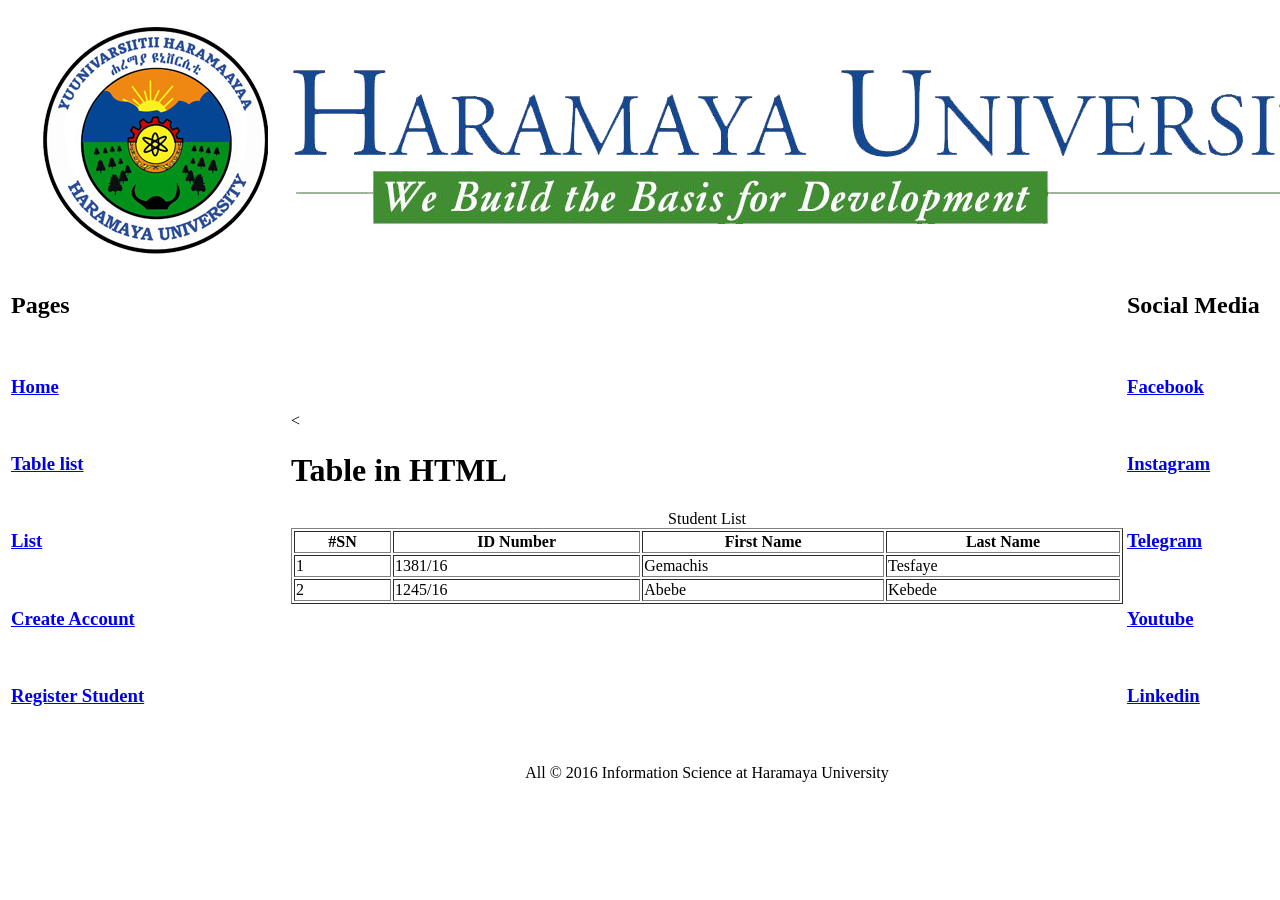
<file: HTML_CSS_JS/Pages/table.html>
<!DOCTYPE html>
<html lang="en">
<head>
    <meta charset="UTF-8">
    <meta name="viewport" content="width=device-width, initial-scale=1.0">
    <title>Page layeout</title>
</head>
<body>
    
    <table  width="100%" height="460">

        <tr>
            <td colspan="3">
                <img src="../Images/haramaya-logo-1.png" alt="">
            </td>
            
        </tr>

        <tr height="200">
            <td width="20%"> <h2>Pages</h2> <br>
               <h3><a href="../Pages/pagelayout.html">Home</a></h3>  <br>
                <h3><a href="../Pages/table.html">Table list</a></h3> <br>
                <h3><a href="../Pages/list.html">List</a></h3> <br>
                <h3><a href="../Pages/create_account.html">Create Account</a></h3>  <br>
                <h3><a href="../Pages/register_student.html">Register Student</a></h3>  <br>
            </td>
            <td> < <h1> Table in HTML</h1>

    <table border="1" width="100%">
        <caption>Student List</caption>
      <tr>
        <th>#SN</th>
        <th> ID Number</th>
        <th> First Name</th>
        <th> Last Name</th>
       </tr>

       <tr>
        <td>1</td>
        <td>1381/16</td>
        <td>Gemachis</td>
        <td> Tesfaye</td>
       </tr>

       <tr>
        <td>2</td>
        <td>1245/16</td>
        <td>Abebe</td>
        <td>Kebede</td>
       </tr>

    </table>
            </td>
            <td width="20%">
                <h2>Social Media</h2> <br>
               <h3><a href="www.facebook.com">Facebook</a></h3>  <br>
                <h3><a href="www.instagram.com">Instagram</a></h3> <br>
                <h3><a href="wwww.telegram.com">Telegram</a></h3> <br>
                <h3><a href="www.youtube.com">Youtube</a></h3>  <br>
                <h3><a href="www.linkedin.com">Linkedin</a></h3>  <br>
            </td>
        </tr>

        <tr>
            <td colspan="3" >
                <p align="center"> All &copy; 2016 Information Science at Haramaya University</p>
            </td> 
        </tr>


    </table>
</body>
</html>
</file>
<file: HTML_CSS_JS/CSS/style1.css>
body {
    margin: 0 auto;
    width: 95%;
    background-color: #f9fafb;
  }

  h1 {
    color: rgb(18, 22, 205);
    background: linear-gradient(90deg, #91cfd0, #1246cd);
    text-transform: uppercase;
    text-align: center;
    padding: 15px;
    border-radius: 8px;
    margin-top: 30px;
    transition: all 0.3s ease-in-out;
  }

  h1:hover {
    color: white;
    background: linear-gradient(90deg, #1246cd, #0d2b8b);
    cursor: pointer;
    letter-spacing: 1px;
  }

  p {
    color: rgb(71, 97, 121);
    text-align: justify;
    line-height: 1.6;
    margin: 20px 0;
    font-size: 20px;
    word-spacing: normal; 
    hyphens: auto; 
  }

  p span {
    font-weight: bold;
    color: rgb(205, 18, 52);
  }

  .sec-p {
    font-size: 18px;
    background-color: rgb(220, 220, 220);
    padding: 20px;
    border-radius: 8px;
    box-shadow: 0 2px 5px rgba(0, 0, 0, 0.1);
  }

  #third-p {
    font-size: 20px;
    background-color: rgb(200, 200, 200);
    padding: 20px;
    color: brown;
    margin-bottom: 25px;
    border-left: 5px solid brown;
    border-radius: 8px;
    box-shadow: 0 2px 5px rgba(0, 0, 0, 0.1);
  }


  @media (max-width: 600px) {
    body {
      width: 90%;
    }

    p {
      text-align: left; 
      font-size: 16px;
      line-height: 1.5;
    }

    .sec-p, #third-p {
      font-size: 16px;
      padding: 15px;
    }

    h1 {
      font-size: 22px;
      padding: 10px;
    }
  }
</file>
